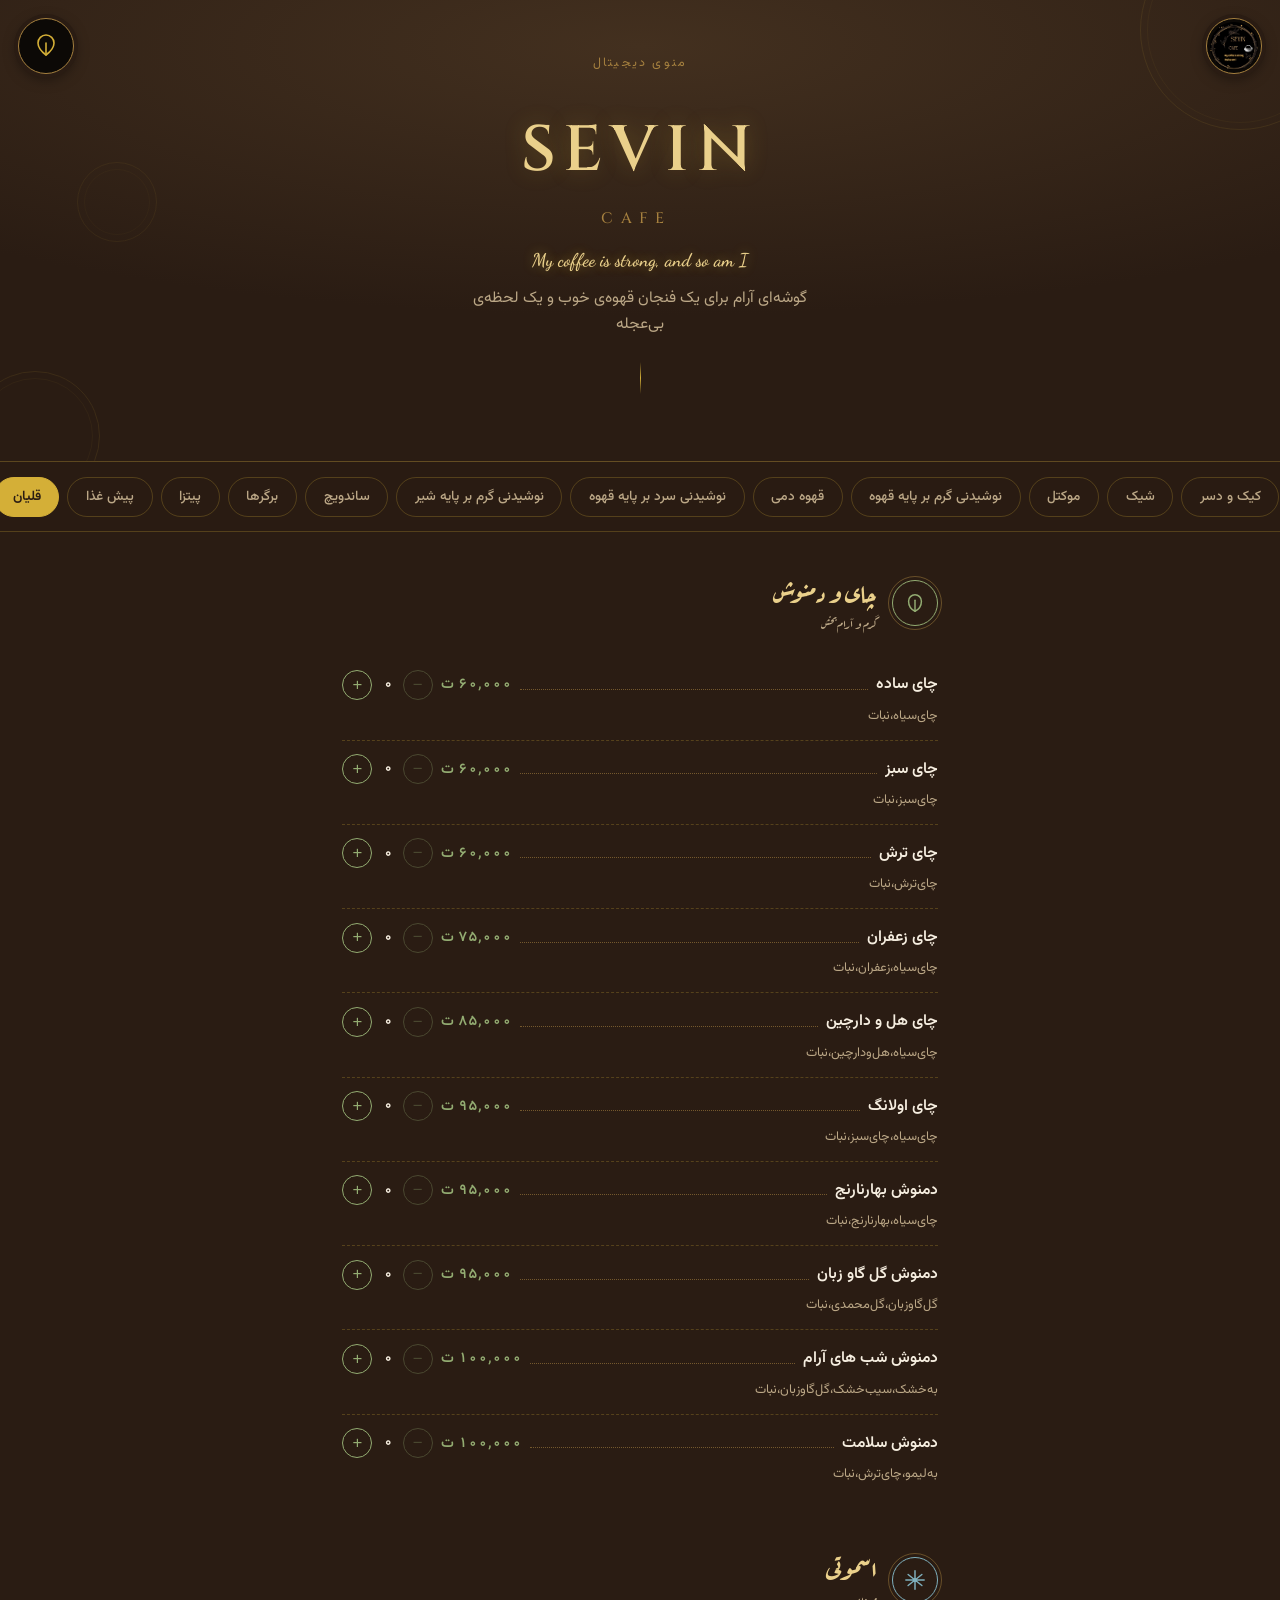
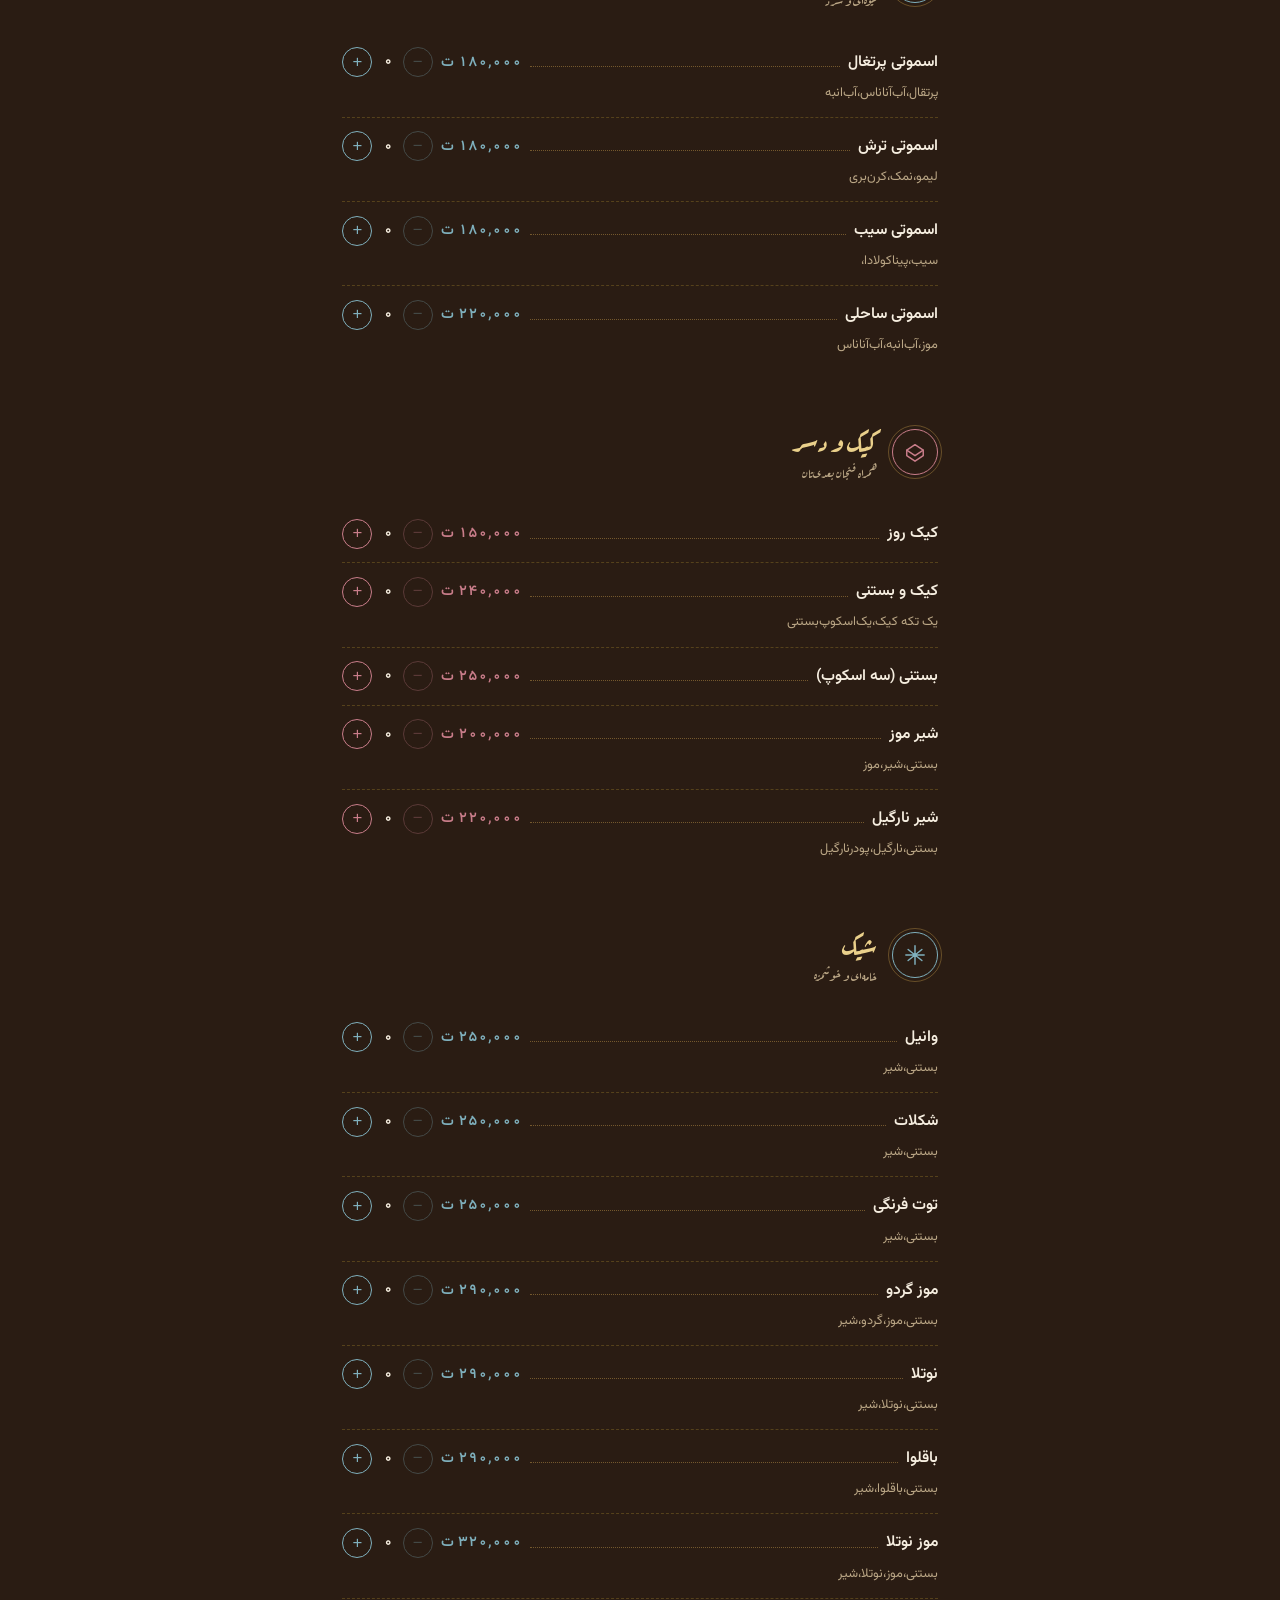
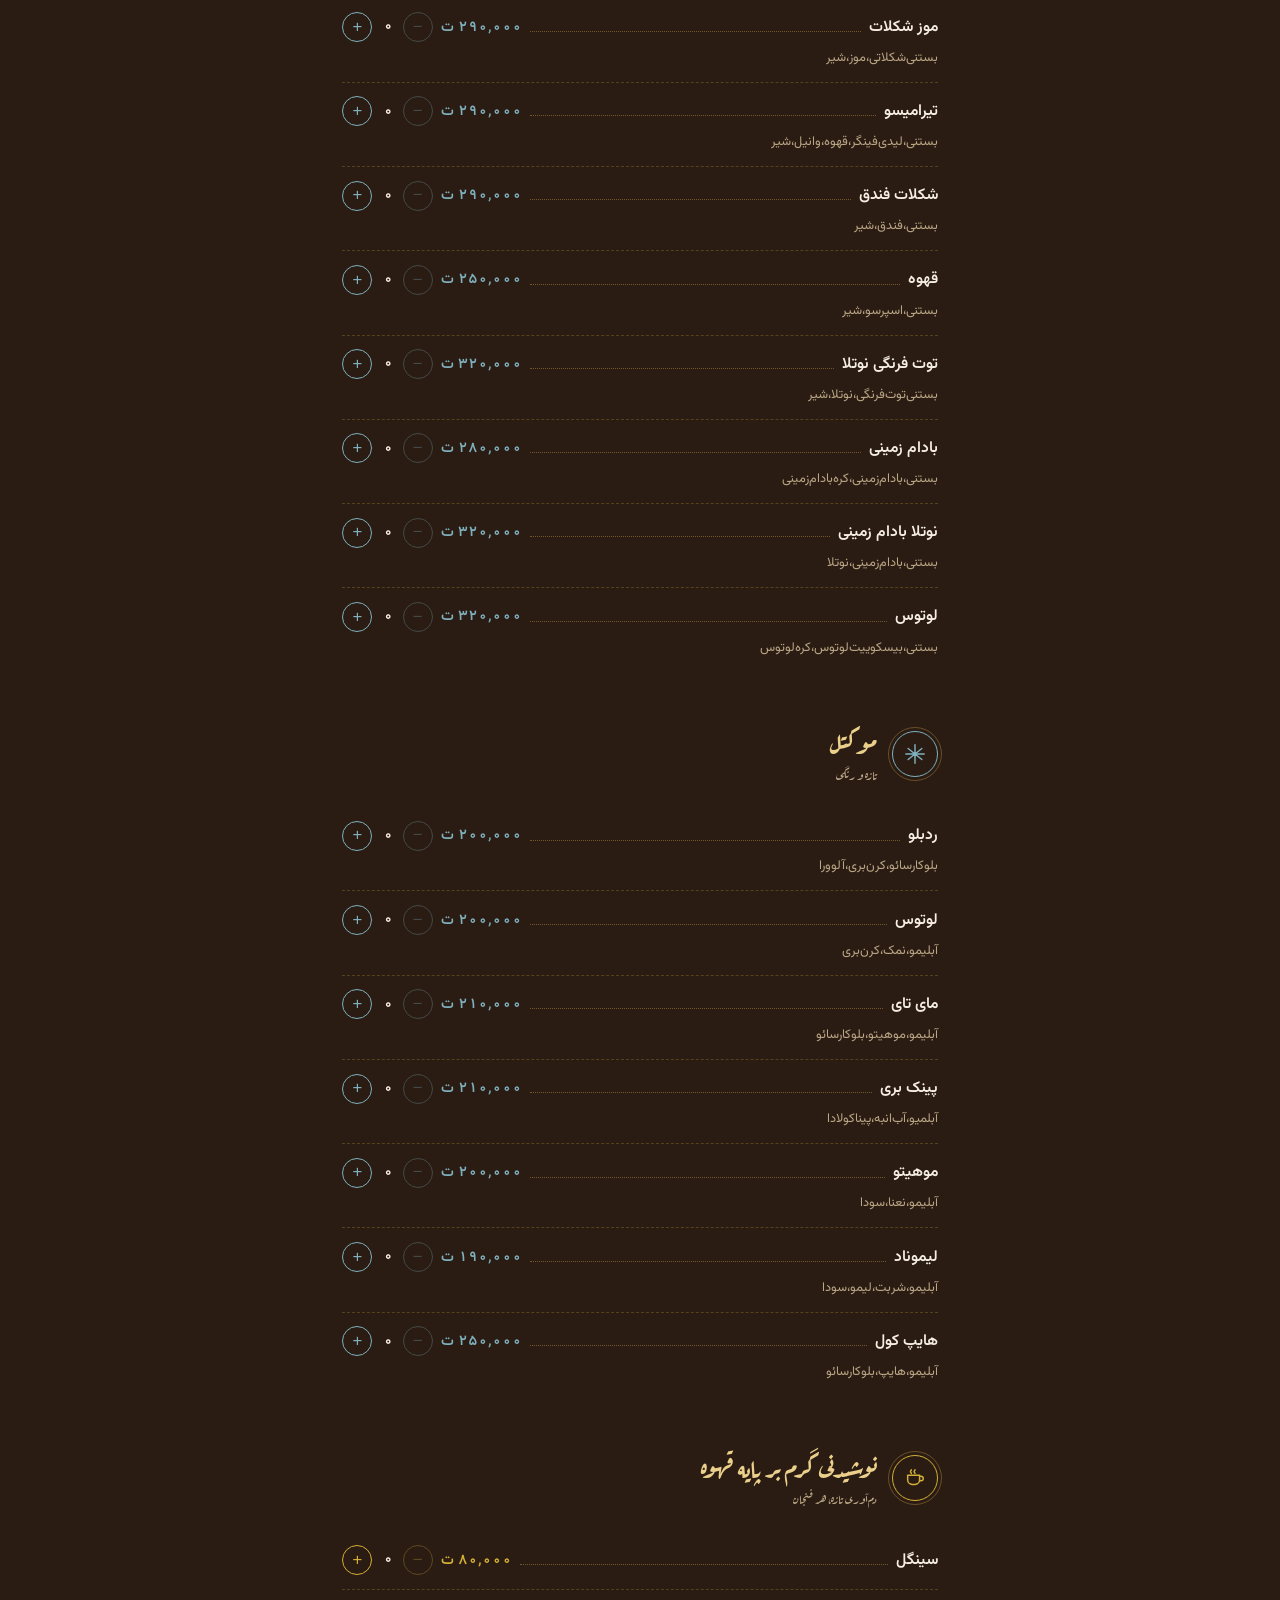
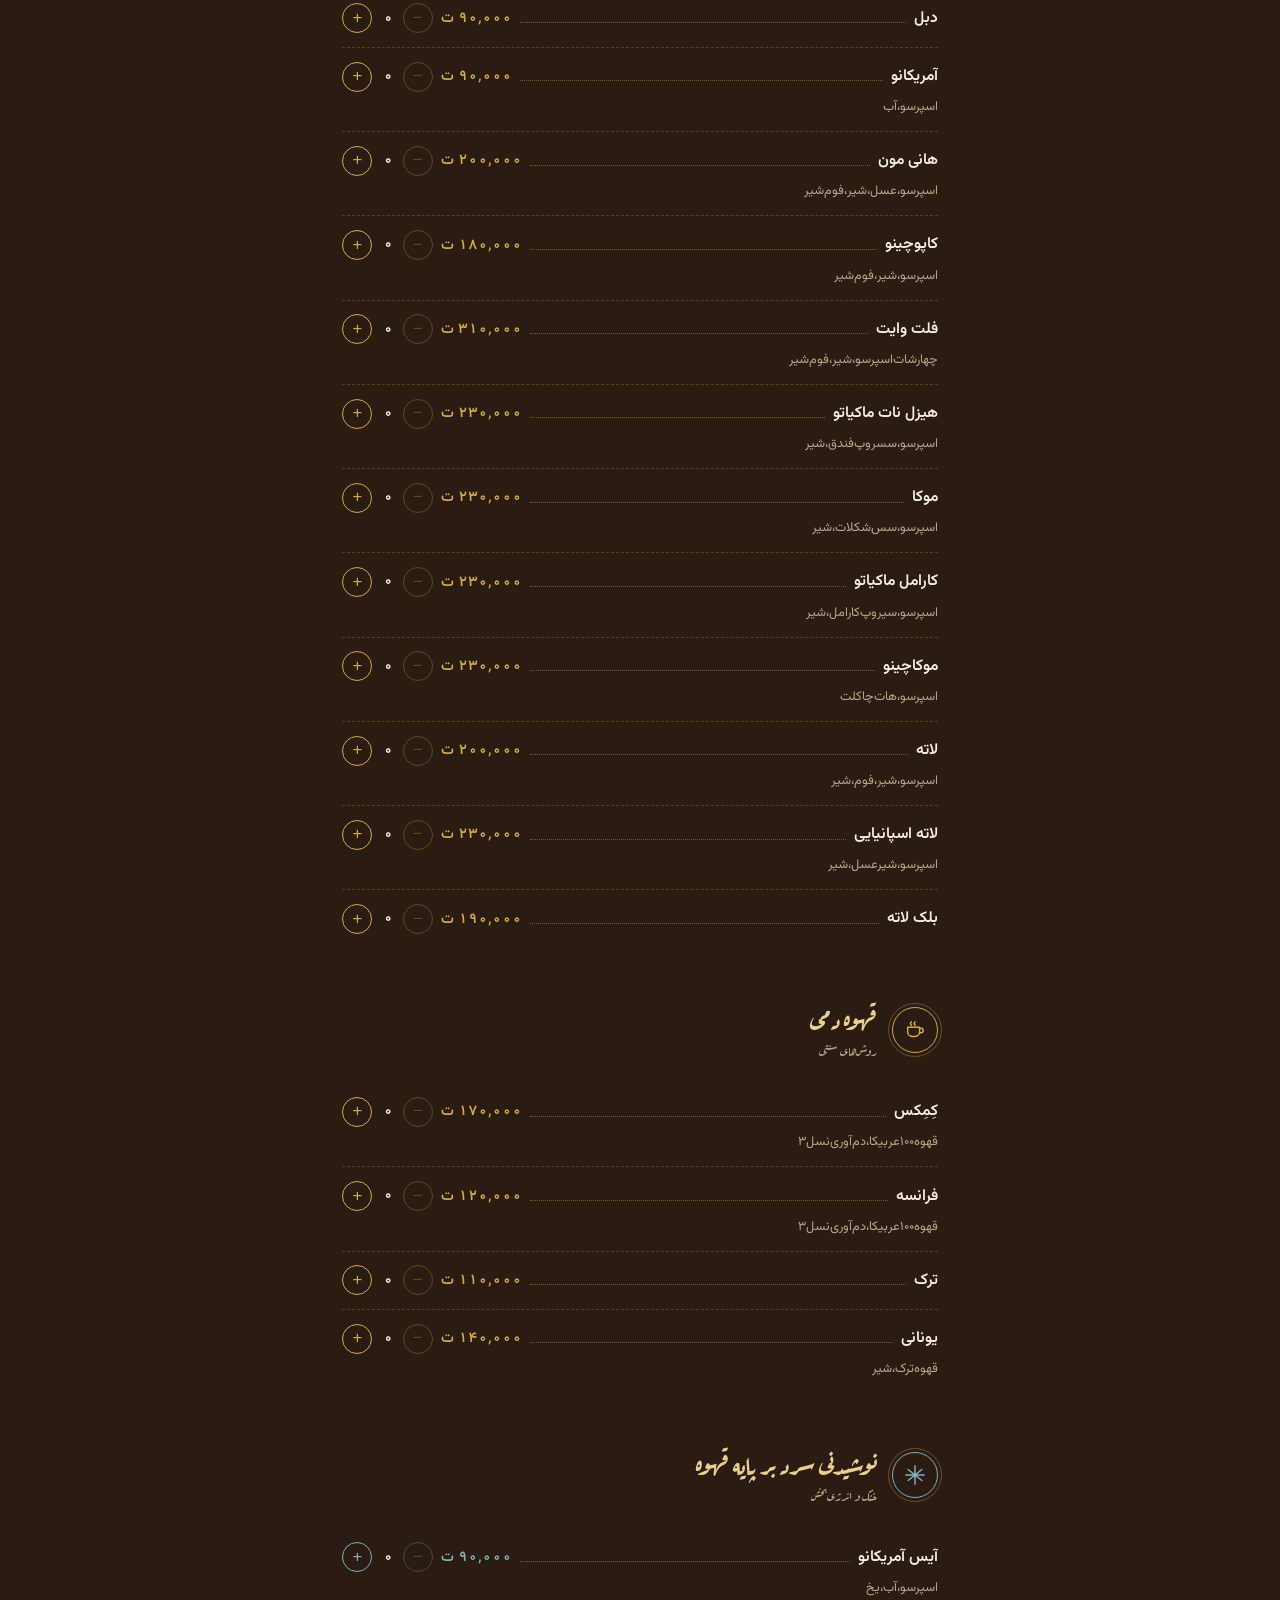
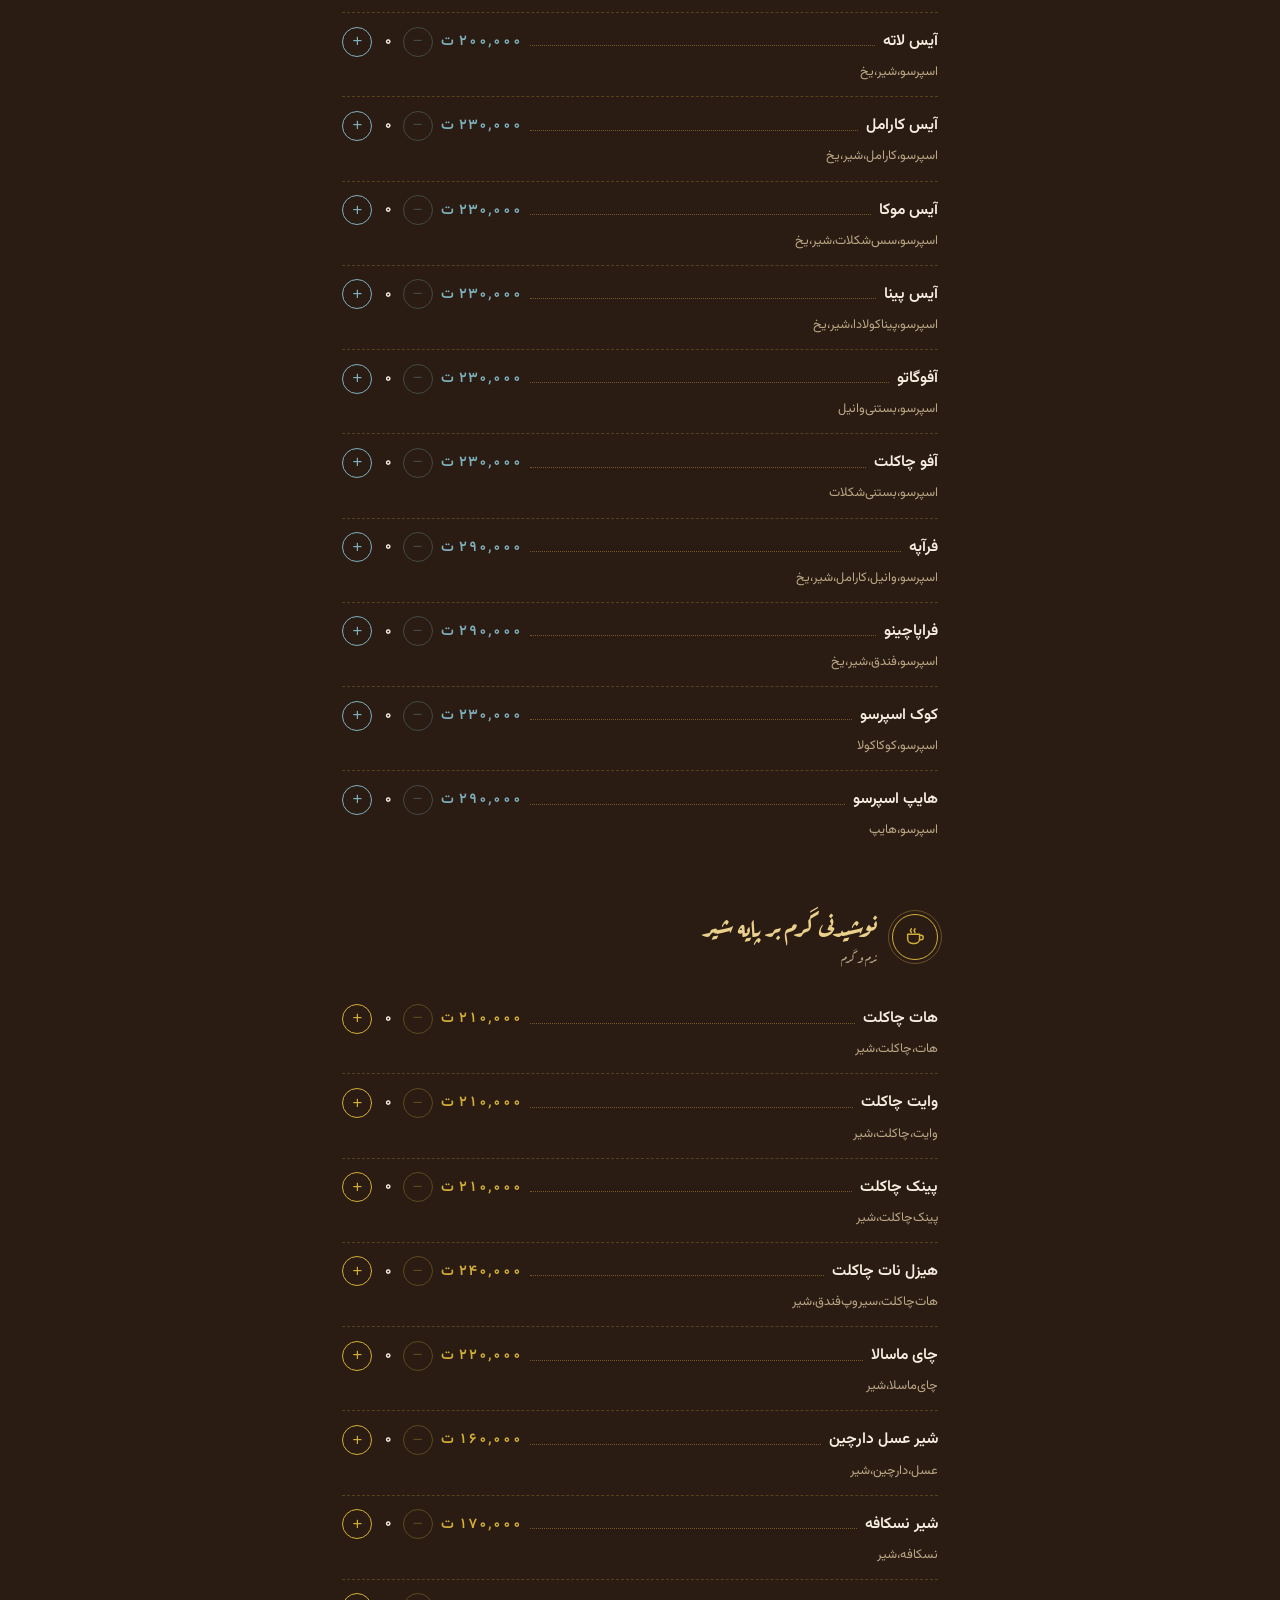
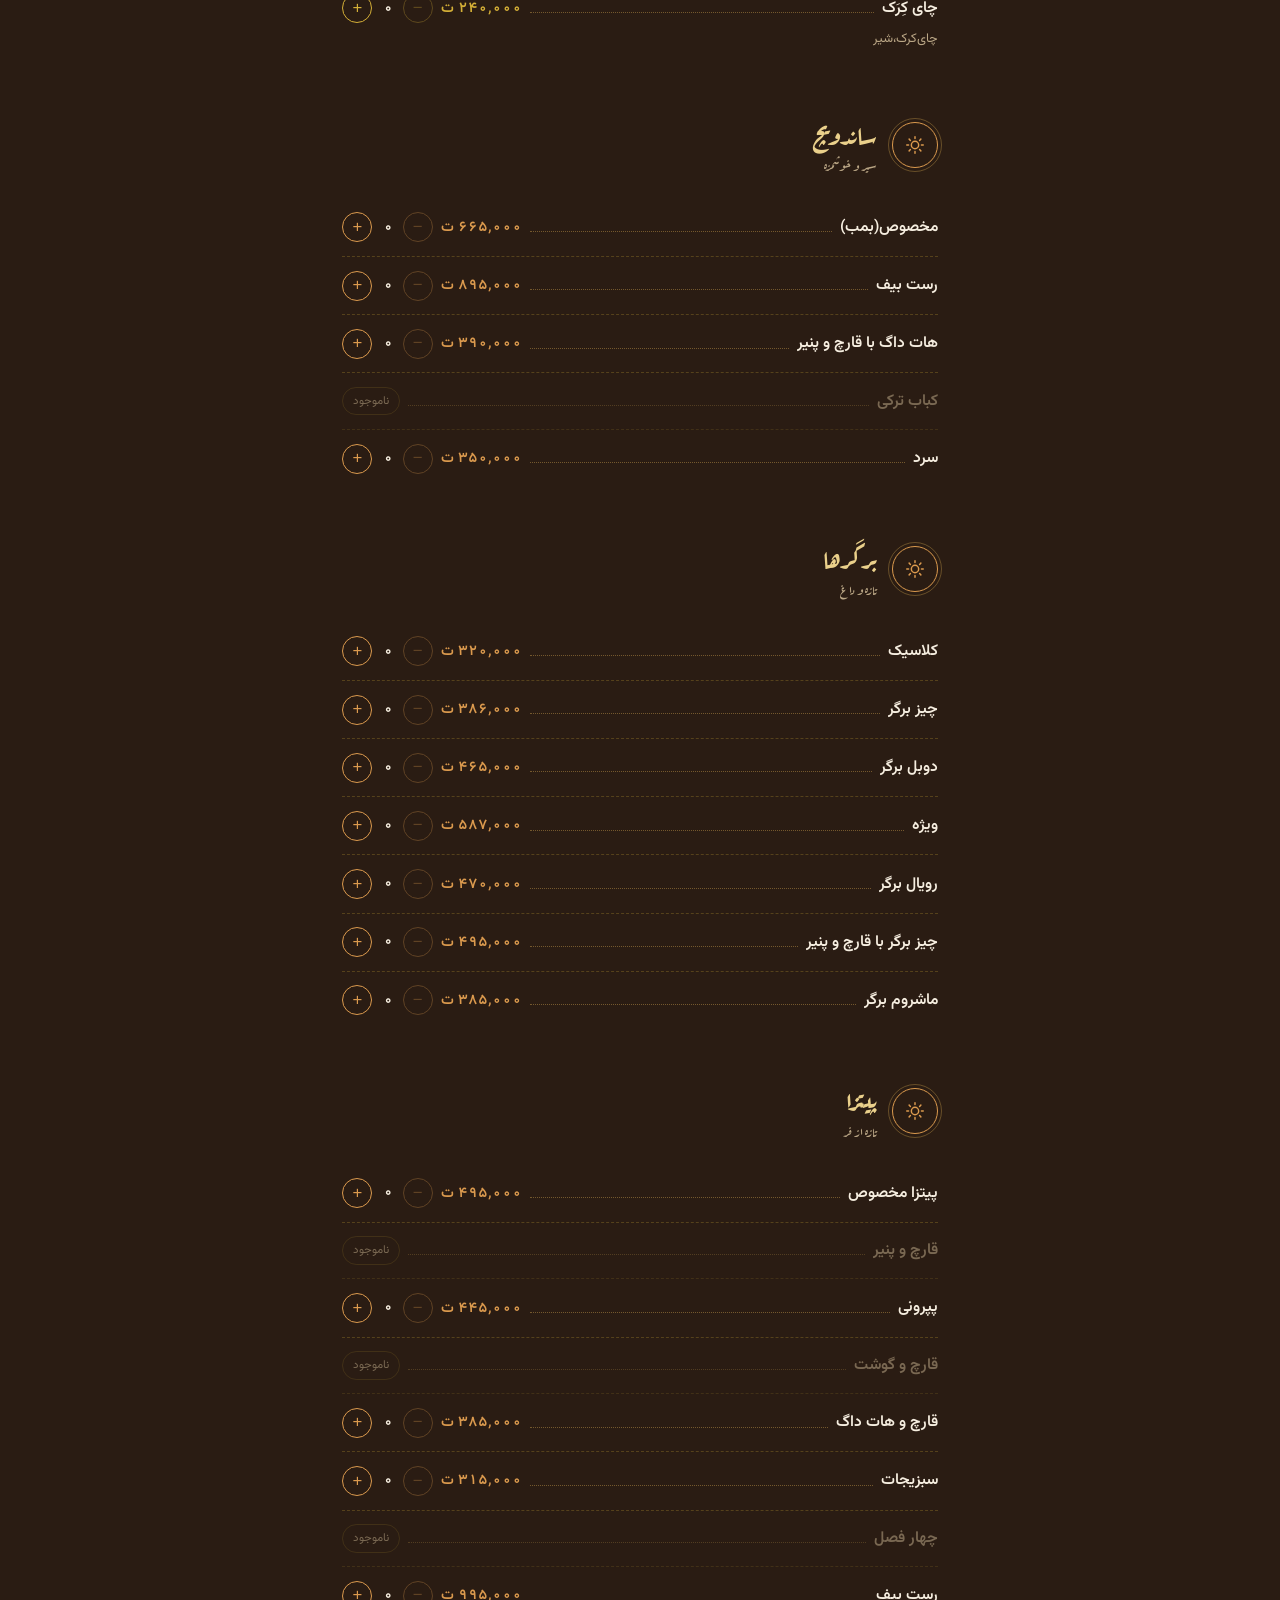
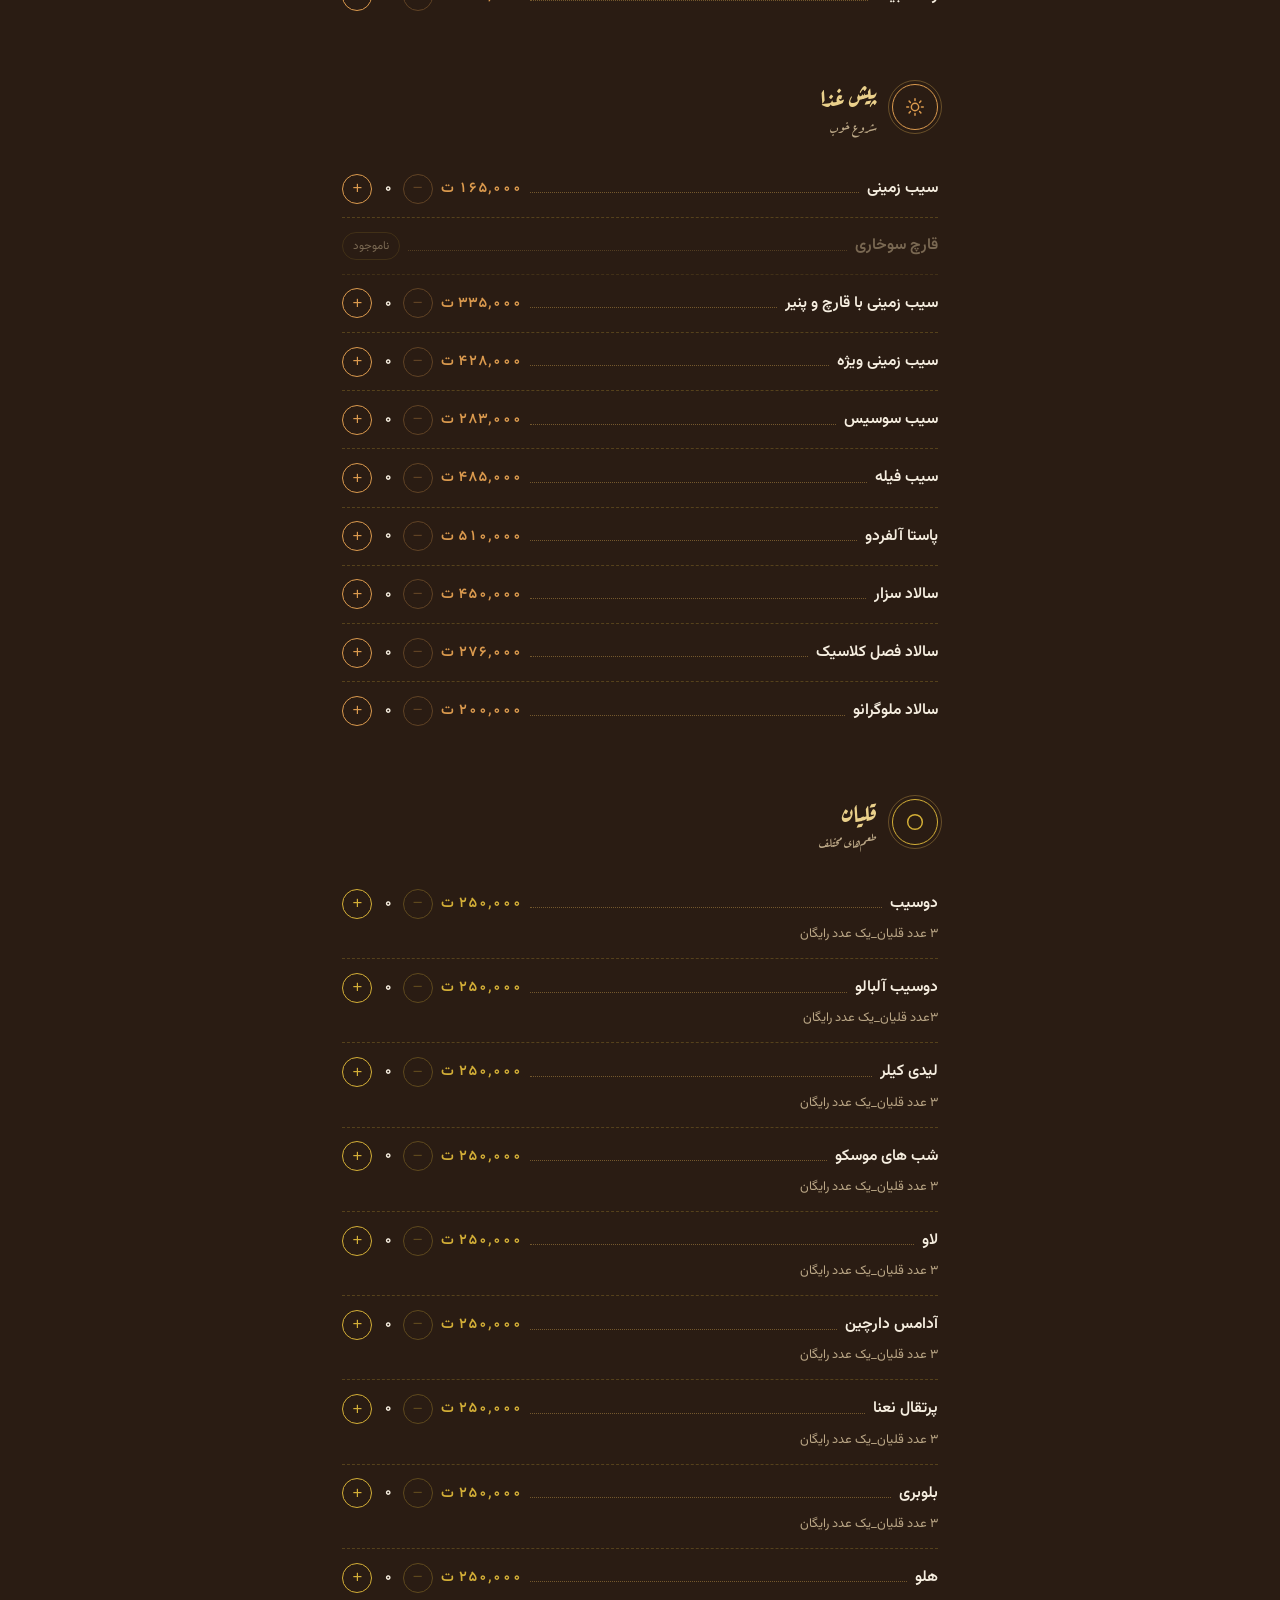
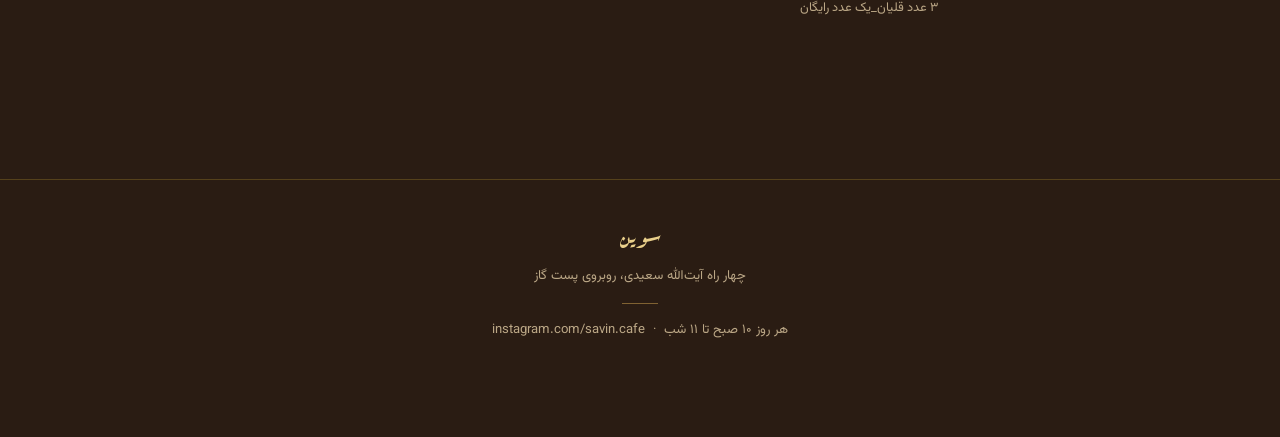
<file: index.html>
<!DOCTYPE html>
<html lang="fa" dir="rtl">
<head>
<meta charset="UTF-8">
<meta name="viewport" content="width=device-width, initial-scale=1.0, maximum-scale=1">
<title>Sevin Cafe | منو</title>

<link rel="preconnect" href="https://fonts.googleapis.com">
<link rel="preconnect" href="https://fonts.gstatic.com" crossorigin>
<link href="https://fonts.googleapis.com/css2?family=Aref+Ruqaa:wght@400;700&family=Cinzel:wght@500;600&family=Dancing+Script:wght@600&family=Vazirmatn:wght@300;400;500;600;700&display=swap" rel="stylesheet">

<link rel="stylesheet" href="css/tokens.css">
<link rel="stylesheet" href="css/base.css">
<link rel="stylesheet" href="css/hero.css">
<link rel="stylesheet" href="css/nav.css">
<link rel="stylesheet" href="css/menu.css">
<link rel="stylesheet" href="css/cart.css">
<link rel="stylesheet" href="css/footer.css">
</head>
<body>

<header class="hero">
  <span class="stain"></span><span class="stain"></span><span class="stain"></span>

  <div class="corner-badge-left" aria-hidden="true">
    <svg viewBox="0 0 24 24" fill="none" stroke-width="1.6" stroke-linecap="round" stroke-linejoin="round">
      <path d="M12 21c-4-3-8-7-8-12a8 8 0 0 1 16 0c0 5-4 9-8 12Z"/>
      <path d="M12 21V9"/>
    </svg>
  </div>

  <div class="corner-badge">
    <img src="assets/logo.jpg" alt="لوگوی سوین">
  </div>

  <div class="hero-eyebrow">منوی دیجیتال</div>
  <h1 class="wordmark">SEVIN</h1>
  <p class="wordmark-sub">CAFE</p>
  <p class="script-tag">My coffee is strong, and so am I</p>
  <p class="tagline">گوشه‌ای آرام برای یک فنجان قهوه‌ی خوب و یک لحظه‌ی بی‌عجله</p>
  <div class="steam-line"></div>
</header>

<div class="nav-wrap">
  <nav class="nav-scroll" id="navScroll"><!-- filled by js/menuRenderer.js --></nav>
</div>

<main id="menuMain"><!-- filled by js/menuRenderer.js --></main>

<footer>
  <div class="brand">سوین</div>
  <p>چهار راه آیت‌الله سعیدی، روبروی پست گاز</p>
  <div class="divider"></div>
  <p>هر روز ۱۰ صبح تا ۱۱ شب &nbsp;·&nbsp; instagram.com/savin.cafe</p>
</footer>

<div class="cart-drawer" id="cartDrawer">
  <h3>سفارش شما</h3>
  <div id="cartRows"><!-- filled by js/cartUI.js --></div>
  <button type="button" class="cart-clear" id="cartClear">پاک کردن سبد</button>
</div>

<div class="cart-bar" id="cartBar">
  <div class="cart-info">
    <span class="cart-count" id="cartCount">۰ آیتم</span>
    <span class="cart-total" id="cartTotal">۰ تومان</span>
  </div>
  <span class="cart-chevron">▲</span>
</div>

<script type="module" src="js/main.js"></script>
</body>
</html>
</file>
<file: css/tokens.css>
/*
 * tokens.css
 * ---------------------------------------------------------------------------
 * Single source of truth for design values (colors, fonts, radii).
 * Every other stylesheet reads from these variables instead of hardcoding
 * values, so the whole theme can be restyled from this one file.
 * ---------------------------------------------------------------------------
 */

:root{
  /* base surfaces */
  --ink:        #2A1C13; /* page background — warm espresso brown */
  --paper:      #3A2A1C; /* raised surfaces: cart bar, cart drawer   */
  --coin:       #0C0906; /* pure-black badge backing, matches the logo art */

  /* brand gold */
  --gold:       #D4AF37;
  --gold-soft:  #EAD08B;
  --gold-dim:   #A6813F;

  /* text */
  --cream:      #F6EEE0;
  --muted:      #BBA786;

  /* structural */
  --line: rgba(212, 175, 55, 0.25);

  /* per-category accent colors — used by .accent-{categoryId} in menu.css.
     Add a new --accent-<id> here if a new category needs its own color;
     otherwise unknown categories simply fall back to --gold. */
  --accent-coffee:    #D4AF37;
  --accent-cold:      #7FB0BD;
  --accent-herbal:    #93AC72;
  --accent-dessert:   #C97D8A;
  --accent-breakfast: #DB9A4E;

  /* radii */
  --radius-sm:   0.7rem;
  --radius-md:   1.1rem;
  --radius-full: 999px;

  /* typography */
  --font-body:     'Vazirmatn', sans-serif;
  --font-display:  'Aref Ruqaa', serif;
  --font-wordmark: 'Cinzel', serif;
  --font-script:   'Dancing Script', cursive;
}
</file>
<file: css/base.css>
/*
 * base.css
 * ---------------------------------------------------------------------------
 * Reset + global defaults. No component-specific rules here.
 * ---------------------------------------------------------------------------
 */

*{
  margin: 0;
  padding: 0;
  box-sizing: border-box;
}

html{
  scroll-behavior: smooth;
}

body{
  background: var(--ink);
  color: var(--cream);
  font-family: var(--font-body);
  line-height: 1.6;
  -webkit-font-smoothing: antialiased;
  overflow-x: hidden;
  padding-bottom: env(safe-area-inset-bottom);
}

@media (prefers-reduced-motion: reduce){
  html{ scroll-behavior: auto; }
  *{
    animation-duration: 0.01ms !important;
    transition-duration: 0.01ms !important;
  }
}

/* decorative gold ring stains — echo the logo's ring motif, reused across sections */
.stain{
  position: absolute;
  border-radius: 50%;
  border: 1px solid var(--gold);
  opacity: 0.10;
  pointer-events: none;
}
.stain::after{
  content: "";
  position: absolute;
  inset: 6px;
  border-radius: 50%;
  border: 1px solid var(--gold);
  opacity: 0.5;
}
</file>
<file: css/hero.css>
/*
 * hero.css
 * ---------------------------------------------------------------------------
 * The top banner: logo badges, SEVIN wordmark, tagline.
 * ---------------------------------------------------------------------------
 */

.hero{
  position: relative;
  background: radial-gradient(120% 90% at 50% 10%, #43301F 0%, var(--ink) 65%);
  padding: 3.4rem 1.5rem 4.2rem;
  text-align: center;
  overflow: hidden;
  border-bottom: 1px solid var(--line);
}

.hero .stain:nth-child(1){ width: 200px; height: 200px; top: -70px; right: -60px; }
.hero .stain:nth-child(2){ width: 130px; height: 130px; bottom: -40px; left: -30px; }
.hero .stain:nth-child(3){ width: 80px; height: 80px; top: 35%; left: 6%; opacity: 0.07; }

/* logo badge, top-right — framed so it never needs to color-match the page background */
.corner-badge{
  position: absolute;
  top: 1.1rem; right: 1.1rem;
  z-index: 2;
  width: 56px; height: 56px;
  border-radius: 50%;
  padding: 3px;
  background: var(--coin);
  border: 1px solid var(--gold-dim);
  box-shadow: 0 0 0 4px var(--ink), 0 4px 14px rgba(0,0,0,0.5);
}
.corner-badge img{
  width: 100%; height: 100%;
  border-radius: 50%;
  object-fit: cover;
  display: block;
}

/* decorative bean badge, top-left — mirrors the logo badge for visual symmetry */
.corner-badge-left{
  position: absolute;
  top: 1.1rem; left: 1.1rem;
  z-index: 2;
  width: 56px; height: 56px;
  border-radius: 50%;
  display: flex; align-items: center; justify-content: center;
  background: var(--coin);
  border: 1px solid var(--gold-dim);
  box-shadow: 0 0 0 4px var(--ink), 0 4px 14px rgba(0,0,0,0.5);
}
.corner-badge-left svg{ width: 24px; height: 24px; stroke: var(--gold); }

.wordmark{
  position: relative; z-index: 1;
  font-family: var(--font-wordmark);
  font-weight: 600;
  font-size: clamp(2.6rem, 13vw, 4rem);
  letter-spacing: 0.12em;
  color: var(--gold-soft);
  text-shadow: 0 0 22px rgba(212,175,55,0.28);
  margin-top: 1.6rem;
}

.wordmark-sub{
  position: relative; z-index: 1;
  font-family: var(--font-wordmark);
  font-weight: 500;
  font-size: 0.95rem;
  letter-spacing: 0.5em;
  color: var(--gold-dim);
  margin-top: 0.3rem;
  padding-inline-start: 0.5em;
}

.hero-eyebrow{
  font-size: 0.78rem;
  letter-spacing: 0.18em;
  color: var(--gold-dim);
  margin-bottom: 0.9rem;
  position: relative; z-index: 1;
}

.hero .script-tag{
  font-family: var(--font-script);
  font-weight: 600;
  font-size: 1.15rem;
  color: var(--gold-soft);
  margin-top: 0.9rem;
  text-shadow: 0 0 12px rgba(212,175,55,0.45);
  position: relative; z-index: 1;
}

.hero .tagline{
  margin-top: 0.7rem;
  font-size: 0.98rem;
  color: var(--muted);
  max-width: 24rem;
  margin-inline: auto;
  position: relative; z-index: 1;
}

.steam-line{
  width: 1px; height: 32px;
  background: linear-gradient(to bottom, transparent, var(--gold), transparent);
  margin: 1.6rem auto 0;
  position: relative; z-index: 1;
}

/* keep badges clear of the wordmark on very small phones */
@media (max-width: 380px){
  .hero{ padding-top: 4rem; }
  .corner-badge, .corner-badge-left{ width: 44px; height: 44px; top: 0.8rem; }
  .corner-badge-left svg{ width: 19px; height: 19px; }
}
</file>
<file: css/nav.css>
/*
 * nav.css
 * ---------------------------------------------------------------------------
 * Sticky category pill navigation under the hero.
 * ---------------------------------------------------------------------------
 */

.nav-wrap{
  position: sticky;
  top: 0;
  z-index: 20;
  background: rgba(42, 28, 19, 0.92);
  backdrop-filter: blur(8px);
  border-bottom: 1px solid var(--line);
}

.nav-scroll{
  display: flex;
  gap: 0.5rem;
  overflow-x: auto;
  padding: 0.9rem 1.2rem;
  scrollbar-width: none;
}
.nav-scroll::-webkit-scrollbar{ display: none; }

.nav-pill{
  flex: 0 0 auto;
  font-size: 0.85rem;
  font-weight: 500;
  color: var(--muted);
  background: transparent;
  border: 1px solid var(--line);
  padding: 0.5rem 1.1rem;
  border-radius: var(--radius-full);
  white-space: nowrap;
  cursor: pointer;
  transition: all 0.25s ease;
}

.nav-pill.active{
  background: var(--gold);
  border-color: var(--gold);
  color: var(--ink);
  font-weight: 600;
}
</file>
<file: css/menu.css>
/*
 * menu.css
 * ---------------------------------------------------------------------------
 * The menu itself: category sections, item rows, quantity stepper.
 * ---------------------------------------------------------------------------
 */

main{
  max-width: 640px;
  margin: 0 auto;
  padding: 2.5rem 1.4rem 6rem;
  position: relative;
}

.section{
  margin-bottom: 3.2rem;
  opacity: 0;
  transform: translateY(14px);
  transition: opacity 0.6s ease, transform 0.6s ease;
}
.section.visible{ opacity: 1; transform: translateY(0); }

.section-head{
  display: flex;
  align-items: center;
  gap: 0.9rem;
  margin-bottom: 1.4rem;
}

.icon-ring{
  width: 46px; height: 46px;
  border-radius: 50%;
  border: 1.5px solid var(--gold);
  display: flex; align-items: center; justify-content: center;
  flex: 0 0 auto;
  position: relative;
}
.icon-ring::before{
  content: "";
  position: absolute;
  inset: -5px;
  border-radius: 50%;
  border: 1px solid var(--gold-dim);
  opacity: 0.5;
}
.icon-ring svg{ width: 22px; height: 22px; stroke: var(--gold); }

.section-head h2{
  font-family: var(--font-display);
  font-size: 1.55rem;
  font-weight: 700;
  color: var(--gold-soft);
}
.section-head span{
  display: block;
  font-size: 0.78rem;
  color: var(--muted);
  font-weight: 400;
  margin-top: 0.15rem;
}

/* ---------- item rows ---------- */

.item{
  padding: 0.85rem 0;
  border-bottom: 1px dashed var(--line);
}
.item:last-child{ border-bottom: none; }

.item-row{
  display: flex;
  align-items: center;
  gap: 0.5rem;
}

.item-name{
  flex: 0 1 auto;
  min-width: 0;
  max-width: 56%;
  overflow: hidden;
  text-overflow: ellipsis;
  white-space: nowrap;
  font-weight: 600;
  font-size: 0.98rem;
  color: var(--cream);
}

.item-desc{
  display: block;
  font-weight: 400;
  font-size: 0.8rem;
  color: var(--muted);
  margin-top: 0.35rem;
  white-space: normal;
}

.leader{
  flex: 1 1 auto;
  border-bottom: 1.5px dotted var(--gold-dim);
  opacity: 0.6;
  height: 0.6rem;
  min-width: 0.4rem;
}

.item-price{
  font-weight: 600;
  font-size: 0.9rem;
  color: var(--gold);
  white-space: nowrap;
  font-variant-numeric: tabular-nums;
  flex: 0 0 auto;
}

.sold-out-badge{
  font-size: 0.72rem;
  color: var(--muted);
  border: 1px solid var(--line);
  padding: 0.25rem 0.6rem;
  border-radius: var(--radius-full);
  flex: 0 0 auto;
  white-space: nowrap;
}
.item.is-sold-out .item-name,
.item.is-sold-out .item-price{ color: var(--muted); }
.item.is-sold-out{ opacity: 0.55; }

/* ---------- quantity stepper ---------- */

.stepper{
  display: flex;
  align-items: center;
  gap: 0.35rem;
  flex: 0 0 auto;
}

.stepper button{
  width: 30px; height: 30px;
  border-radius: 50%;
  border: 1px solid var(--gold);
  background: transparent;
  color: var(--gold);
  font-size: 1.05rem;
  line-height: 1;
  display: flex; align-items: center; justify-content: center;
  cursor: pointer;
  transition: background 0.2s ease, color 0.2s ease, opacity 0.2s ease;
}
.stepper button:active{ background: var(--gold); color: var(--ink); }
.stepper button:disabled{ opacity: 0.3; cursor: not-allowed; }

.stepper .qty{
  min-width: 1.2rem;
  text-align: center;
  font-weight: 600;
  font-size: 0.92rem;
  color: var(--cream);
}

/* ---------- per-category accents ----------
   Applied via class="section accent-{categoryId}" (see data.js / menuRenderer.js).
   Unknown category ids simply keep the default gold styling above. */

.accent-coffee    .icon-ring{ border-color: var(--accent-coffee); }
.accent-coffee    .icon-ring svg{ stroke: var(--accent-coffee); }
.accent-coffee    .item-price{ color: var(--accent-coffee); }
.accent-coffee    .stepper button{ border-color: var(--accent-coffee); color: var(--accent-coffee); }
.accent-coffee    .stepper button:active{ background: var(--accent-coffee); color: var(--ink); }

.accent-cold      .icon-ring{ border-color: var(--accent-cold); }
.accent-cold      .icon-ring svg{ stroke: var(--accent-cold); }
.accent-cold      .item-price{ color: var(--accent-cold); }
.accent-cold      .stepper button{ border-color: var(--accent-cold); color: var(--accent-cold); }
.accent-cold      .stepper button:active{ background: var(--accent-cold); color: var(--ink); }

.accent-herbal    .icon-ring{ border-color: var(--accent-herbal); }
.accent-herbal    .icon-ring svg{ stroke: var(--accent-herbal); }
.accent-herbal    .item-price{ color: var(--accent-herbal); }
.accent-herbal    .stepper button{ border-color: var(--accent-herbal); color: var(--accent-herbal); }
.accent-herbal    .stepper button:active{ background: var(--accent-herbal); color: var(--ink); }

.accent-dessert   .icon-ring{ border-color: var(--accent-dessert); }
.accent-dessert   .icon-ring svg{ stroke: var(--accent-dessert); }
.accent-dessert   .item-price{ color: var(--accent-dessert); }
.accent-dessert   .stepper button{ border-color: var(--accent-dessert); color: var(--accent-dessert); }
.accent-dessert   .stepper button:active{ background: var(--accent-dessert); color: var(--ink); }

.accent-breakfast .icon-ring{ border-color: var(--accent-breakfast); }
.accent-breakfast .icon-ring svg{ stroke: var(--accent-breakfast); }
.accent-breakfast .item-price{ color: var(--accent-breakfast); }
.accent-breakfast .stepper button{ border-color: var(--accent-breakfast); color: var(--accent-breakfast); }
.accent-breakfast .stepper button:active{ background: var(--accent-breakfast); color: var(--ink); }/*
 * menu.css
 * ---------------------------------------------------------------------------
 * The menu itself: category sections, item rows, quantity stepper.
 * ---------------------------------------------------------------------------
 */

main{
  max-width: 640px;
  margin: 0 auto;
  padding: 2.5rem 1.4rem 6rem;
  position: relative;
}

.loading-text{
  text-align: center;
  color: var(--muted);
  font-size: 0.9rem;
  padding: 3rem 0;
}

.section{
  margin-bottom: 3.2rem;
  opacity: 0;
  transform: translateY(14px);
  transition: opacity 0.6s ease, transform 0.6s ease;
}
.section.visible{ opacity: 1; transform: translateY(0); }

.section-head{
  display: flex;
  align-items: center;
  gap: 0.9rem;
  margin-bottom: 1.4rem;
}

.icon-ring{
  width: 46px; height: 46px;
  border-radius: 50%;
  border: 1.5px solid var(--gold);
  display: flex; align-items: center; justify-content: center;
  flex: 0 0 auto;
  position: relative;
}
.icon-ring::before{
  content: "";
  position: absolute;
  inset: -5px;
  border-radius: 50%;
  border: 1px solid var(--gold-dim);
  opacity: 0.5;
}
.icon-ring svg{ width: 22px; height: 22px; stroke: var(--gold); }

.section-head h2{
  font-family: var(--font-display);
  font-size: 1.55rem;
  font-weight: 700;
  color: var(--gold-soft);
}
.section-head span{
  display: block;
  font-size: 0.78rem;
  color: var(--muted);
  font-weight: 400;
  margin-top: 0.15rem;
}

/* ---------- item rows ---------- */

.item{
  padding: 0.85rem 0;
  border-bottom: 1px dashed var(--line);
}
.item:last-child{ border-bottom: none; }

.item-row{
  display: flex;
  align-items: center;
  gap: 0.5rem;
}

.item-name{
  flex: 0 1 auto;
  min-width: 0;
  max-width: 56%;
  overflow: hidden;
  text-overflow: ellipsis;
  white-space: nowrap;
  font-weight: 600;
  font-size: 0.98rem;
  color: var(--cream);
}

.item-desc{
  display: block;
  font-weight: 400;
  font-size: 0.8rem;
  color: var(--muted);
  margin-top: 0.35rem;
  white-space: normal;
}

.leader{
  flex: 1 1 auto;
  border-bottom: 1.5px dotted var(--gold-dim);
  opacity: 0.6;
  height: 0.6rem;
  min-width: 0.4rem;
}

.item-price{
  font-weight: 600;
  font-size: 0.9rem;
  color: var(--gold);
  white-space: nowrap;
  font-variant-numeric: tabular-nums;
  flex: 0 0 auto;
}

.sold-out-badge{
  font-size: 0.72rem;
  color: var(--muted);
  border: 1px solid var(--line);
  padding: 0.25rem 0.6rem;
  border-radius: var(--radius-full);
  flex: 0 0 auto;
  white-space: nowrap;
}
.item.is-sold-out .item-name,
.item.is-sold-out .item-price{ color: var(--muted); }
.item.is-sold-out{ opacity: 0.55; }

/* ---------- quantity stepper ---------- */

.stepper{
  display: flex;
  align-items: center;
  gap: 0.35rem;
  flex: 0 0 auto;
}

.stepper button{
  width: 30px; height: 30px;
  border-radius: 50%;
  border: 1px solid var(--gold);
  background: transparent;
  color: var(--gold);
  font-size: 1.05rem;
  line-height: 1;
  display: flex; align-items: center; justify-content: center;
  cursor: pointer;
  transition: background 0.2s ease, color 0.2s ease, opacity 0.2s ease;
}
.stepper button:active{ background: var(--gold); color: var(--ink); }
.stepper button:disabled{ opacity: 0.3; cursor: not-allowed; }

.stepper .qty{
  min-width: 1.2rem;
  text-align: center;
  font-weight: 600;
  font-size: 0.92rem;
  color: var(--cream);
}

/* ---------- per-category accents ----------
   Applied via class="section accent-{categoryId}" (see data.js / menuRenderer.js).
   Unknown category ids simply keep the default gold styling above. */

.accent-coffee    .icon-ring{ border-color: var(--accent-coffee); }
.accent-coffee    .icon-ring svg{ stroke: var(--accent-coffee); }
.accent-coffee    .item-price{ color: var(--accent-coffee); }
.accent-coffee    .stepper button{ border-color: var(--accent-coffee); color: var(--accent-coffee); }
.accent-coffee    .stepper button:active{ background: var(--accent-coffee); color: var(--ink); }

.accent-cold      .icon-ring{ border-color: var(--accent-cold); }
.accent-cold      .icon-ring svg{ stroke: var(--accent-cold); }
.accent-cold      .item-price{ color: var(--accent-cold); }
.accent-cold      .stepper button{ border-color: var(--accent-cold); color: var(--accent-cold); }
.accent-cold      .stepper button:active{ background: var(--accent-cold); color: var(--ink); }

.accent-herbal    .icon-ring{ border-color: var(--accent-herbal); }
.accent-herbal    .icon-ring svg{ stroke: var(--accent-herbal); }
.accent-herbal    .item-price{ color: var(--accent-herbal); }
.accent-herbal    .stepper button{ border-color: var(--accent-herbal); color: var(--accent-herbal); }
.accent-herbal    .stepper button:active{ background: var(--accent-herbal); color: var(--ink); }

.accent-dessert   .icon-ring{ border-color: var(--accent-dessert); }
.accent-dessert   .icon-ring svg{ stroke: var(--accent-dessert); }
.accent-dessert   .item-price{ color: var(--accent-dessert); }
.accent-dessert   .stepper button{ border-color: var(--accent-dessert); color: var(--accent-dessert); }
.accent-dessert   .stepper button:active{ background: var(--accent-dessert); color: var(--ink); }

.accent-breakfast .icon-ring{ border-color: var(--accent-breakfast); }
.accent-breakfast .icon-ring svg{ stroke: var(--accent-breakfast); }
.accent-breakfast .item-price{ color: var(--accent-breakfast); }
.accent-breakfast .stepper button{ border-color: var(--accent-breakfast); color: var(--accent-breakfast); }
.accent-breakfast .stepper button:active{ background: var(--accent-breakfast); color: var(--ink); }
</file>
<file: css/cart.css>
/*
 * cart.css
 * ---------------------------------------------------------------------------
 * The floating order summary bar + its expandable drawer.
 * ---------------------------------------------------------------------------
 */

.cart-bar{
  position: fixed;
  left: 1rem; right: 1rem; bottom: 1rem;
  z-index: 40;
  background: var(--paper);
  color: var(--cream);
  border: 1px solid var(--line);
  border-radius: var(--radius-md);
  padding: 0.9rem 1.1rem;
  display: flex;
  align-items: center;
  justify-content: space-between;
  gap: 0.8rem;
  box-shadow: 0 10px 30px rgba(0,0,0,0.5);
  transform: translateY(120%);
  opacity: 0;
  transition: transform 0.35s ease, opacity 0.35s ease;
  cursor: pointer;
}
.cart-bar.show{ transform: translateY(0); opacity: 1; }

.cart-bar .cart-info{
  display: flex;
  flex-direction: column;
  align-items: flex-start;
  gap: 0.15rem;
}
.cart-bar .cart-count{ font-size: 0.75rem; color: var(--gold-dim); }
.cart-bar .cart-total{
  font-size: 1.02rem;
  font-weight: 700;
  color: var(--gold-soft);
  font-variant-numeric: tabular-nums;
}
.cart-bar .cart-chevron{
  font-size: 0.8rem;
  color: var(--gold);
  transition: transform 0.3s ease;
}
.cart-bar.expanded .cart-chevron{ transform: rotate(180deg); }

.cart-drawer{
  position: fixed;
  left: 1rem; right: 1rem; bottom: 1rem;
  z-index: 39;
  background: var(--paper);
  border: 1px solid var(--line);
  border-radius: var(--radius-md);
  box-shadow: 0 10px 30px rgba(0,0,0,0.5);
  max-height: 0;
  overflow: hidden;
  opacity: 0;
  transition: max-height 0.35s ease, opacity 0.3s ease, padding 0.35s ease;
  padding: 0 1.1rem;
}
.cart-drawer.open{
  max-height: 60vh;
  overflow-y: auto;
  opacity: 1;
  padding: 1rem 1.1rem 5.2rem;
}
.cart-drawer h3{
  font-family: var(--font-display);
  font-size: 1.15rem;
  color: var(--gold-soft);
  margin-bottom: 0.7rem;
}

.cart-row{
  display: flex;
  align-items: center;
  justify-content: space-between;
  gap: 0.6rem;
  padding: 0.5rem 0;
  border-bottom: 1px dashed var(--line);
  font-size: 0.88rem;
}
.cart-row:last-of-type{ border-bottom: none; }
.cart-row .cart-row-name{ color: var(--cream); }
.cart-row .cart-row-sub{
  color: var(--gold);
  font-weight: 600;
  font-variant-numeric: tabular-nums;
  white-space: nowrap;
}

.cart-clear{
  margin-top: 0.8rem;
  width: 100%;
  padding: 0.6rem;
  border-radius: var(--radius-sm);
  border: 1px solid var(--line);
  background: transparent;
  color: var(--muted);
  font-family: var(--font-body);
  font-size: 0.82rem;
  cursor: pointer;
}
</file>
<file: css/footer.css>
/*
 * footer.css
 * ---------------------------------------------------------------------------
 */

footer{
  text-align: center;
  padding: 2.5rem 1.5rem 6rem;
  color: var(--muted);
  font-size: 0.82rem;
  position: relative;
  border-top: 1px solid var(--line);
}

footer .brand{
  font-family: var(--font-display);
  font-size: 1.4rem;
  color: var(--gold-soft);
  margin-bottom: 0.6rem;
}

footer .divider{
  width: 36px; height: 1px;
  background: var(--gold-dim);
  margin: 1rem auto;
  opacity: 0.7;
}
</file>
